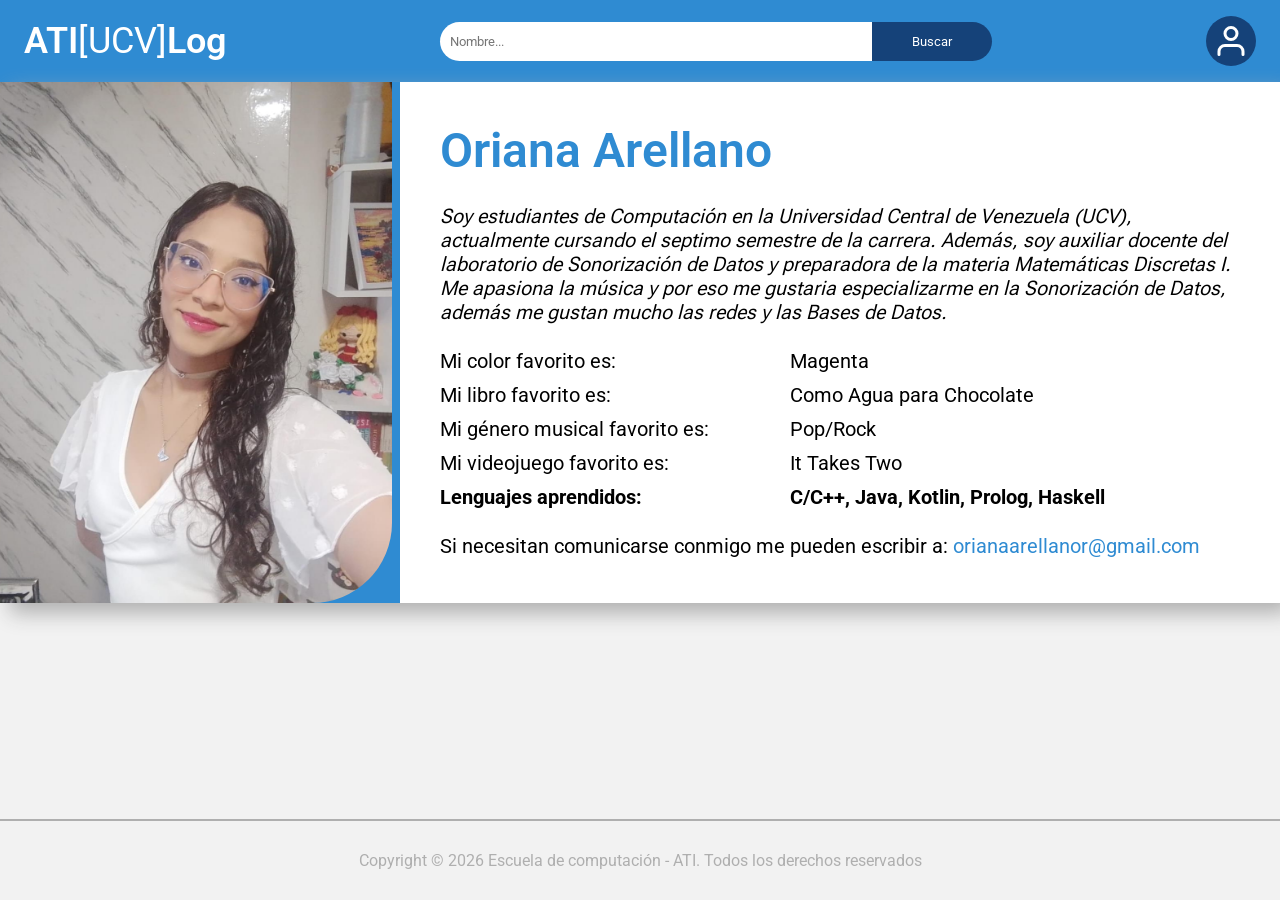
<file: 28309661/profile.html>
<!DOCTYPE html>
<html lang="es">

<head>
    <meta charset="UTF-8">
    <meta name="viewport" content="width=device-width, initial-scale=1.0">
    <title>Oriana Arellano</title>
    <link rel="icon" sizes="32x32" href="../icon/cropped-logonuevo-32x32.png">
    <link rel="icon" sizes="192x192" href="../icon/cropped-logonuevo-192x192.png">
    <link rel="stylesheet" href="../css/style.css">

</head>

<body>
    <header>
        <nav>
            <a href="../index.html">
                <h1>ATI<span>[UCV]</span>Log</h1>
            </a>
            <form>
                <input placeholder="Nombre...">
                <button>Buscar</button>
            </form>
            <div class="icono-fondo">
                <img src="../icon/userIcon.svg" alt="Icono de Usuario" id="icono">
            </div>

            <div class="solo-movil">
                <img src="../icon/menuIcon.svg" alt="Icono Móvil">
            </div>

        </nav>
    </header>

    <section class="ficha-usuario">
        <div>
            <img src="28309661Big.jpeg" alt="Foto Oriana Arellano" class="imagen-grande">
            <img src="28309661Small.jpg" alt="Foto Oriana Arellano" class="imagen-pequeña">
        </div>
        <div class="margen">
            <h1>Oriana Arellano</h1>
            <p class="letra-cursiva">
                Soy estudiantes de Computación en la Universidad Central de Venezuela (UCV), actualmente cursando el
                septimo semestre de
                la carrera. Además, soy auxiliar docente del laboratorio de Sonorización de Datos y preparadora de la
                materia Matemáticas Discretas I.
                Me apasiona la música y por eso me gustaria especializarme en la Sonorización de Datos, además me gustan
                mucho las redes y las Bases de Datos.
            </p>
            <ul id="lista">
                <li class="item-perfil">Mi color favorito es:<span>Magenta</span></li>
                <li class="item-perfil">Mi libro favorito es: <span>Como Agua para Chocolate</span></li>
                <li class="item-perfil">Mi género musical favorito es: <span>Pop/Rock</span></li>
                <li class="item-perfil">Mi videojuego favorito es: <span>It Takes Two</span></li>
                <li class="item-perfil"><span class="negrita">Lenguajes aprendidos:</span><span class="negrita">C/C++,
                        Java, Kotlin, Prolog, Haskell</span></li>
            </ul>
            <p>Si necesitan comunicarse conmigo me pueden escribir a:
                <a href="mailto:orianaarellanor@gmail.com">orianaarellanor@gmail.com</a>
            </p>
        </div>
    </section>

    <footer>
        <p>Copyright © 2026 Escuela de computación - ATI. Todos los derechos reservados</p>
    </footer>

</body>

</html>
</file>
<file: css/style.css>
@import url("_theme.css");

* {
    font-family: var(--primary-font);
    margin: 0;
    padding: 0;
    list-style: none;
    text-decoration: none;
    font-weight: normal;
    box-sizing: border-box;
}

body {
    background-color: var(--grey-50);
    display: flex;
    flex-direction: column;
    min-height: 100vh;
}

nav:first-child {
    font-size: 1.5rem;
    color: var(--white);
}

nav:first-child h1 {
    font-weight: 600;
}

#logo span {
    font-size: 1.5rem;
    font-family: var(--flex-font);
    font-weight: normal;
}

section h1 {
    color: var(--grey-800);
    font-size: 2rem;
    font-weight: 400;
    margin: 1rem;
}

nav {
    background-color: var(--main-color);
    display: flex;
    justify-content: space-between;
    align-items: center;
    padding: 1rem 1.5rem;
}

nav form {
    display: flex;
    justify-content: center;
    width: 50%;
}

input {
    width: 70%;
    border-radius: 20px 0px 0px 20px;
    border-right: none;
    padding: 12px 40px;
    padding-left: 10px;
    border: none;
}

button {
    background-color: var(--accent-color);
    border-radius: 0px 20px 20px 0px;
    border-left: none;
    padding: 12px 40px;
    color: var(--white);
    border: none;
}

.icono-fondo {
    height: 50px;
    width: 50px;
    background-color: var(--accent-color);
    border-radius: 50px;
    padding: 5px;
}

#icono {
    display: flex;
    width: 40px;
    height: 40px;
    padding: 5px;
}

.informacion-usuario img {
    height: 200px;
    width: 220px;
    object-fit: cover;
    border-bottom: none;
    display: flex;
    border-radius: 10% 10% 0 0;
}

.informacion-usuario h3 {
    width: 100%;
    height: auto;
    background-color: var(--white);
    font-size: 1rem;
    padding: 15px 0px 15px 15px;
    color: var(--grey-950);
    font-weight: 500;
}

section h1 {
    color: var(--grey-950);
    font-weight: 600;
    margin-left: 2%;
}

.informacion-usuario {
    display: flex;
    flex-wrap: wrap;
    gap: 25px;
    padding: 0px 20px 20px 20px;
    justify-items: center;
}

.informacion-usuario div {
    background-color: var(--main-color);
    display: flex;
    flex-direction: column;
    align-items: center;
    padding-bottom: 20px;
    border-radius: 10% 10% 10% 10%;
    transition: transform 1s;
}

footer {
    margin-top: auto;
    width: 100%;
}

footer p {
    font-size: clamp(0.75rem, 2vw, 1rem);
    color: var(--grey-200);
    text-align: center;
    border-top: 2px solid var(--grey-200);
    padding: 30px;
    margin-top: auto;
}

header nav a h1 {
    color: var(--white);
}

p {
    font-size: 1.25rem;
    margin: 0;
    padding: 5px 0;
}

section[class] div:first-child {
    background-color: var(--main-color);
    padding: 0 8px 0 0;
}

section[class] div:first-child img {
    width: 100%;
    height: 100%;
    border-bottom-right-radius: 80px;
    max-width: 400px;
    aspect-ratio: 1/1;
    object-fit: cover;
}

.margen {
    display: flex;
    padding: 40px;
    width: 70%;
    flex-direction: column;
    gap: 20px;
}

section[class] {
     margin: 0 0 auto 0;
}

section[class] h1 {
    color: var(--main-color);
    font-size: 3rem;
    margin: 0;
}

section[class] a {
    color: var(--main-color);
    font-size: 1.25rem;
}

.letra-cursiva {
    font-family: var(--flex-font);
    font-style: italic;
    font-size: 1.25rem;
}

a:hover {
    color: var(--accent-color);
}

#lista {
    display: flex;
    flex-direction: column;
    gap: 10px;
    font-size: 1.25rem;
}

.item-perfil {
    display: grid;
    grid-template-columns: 350px 1fr;
    align-items: start;
}

.negrita {
    font-weight: bold;
}


.main-color {
    color: var(--main-color);
}

.ficha-usuario {
    display: flex;
    box-shadow: 10px 10px 20px var(--grey-200);
    width: 100%;
    background-color: var(--white);
    will-change: transform, opacity;
    transform: translateZ(0);
}

.informacion-usuario div:hover {
    transform: scale(1.10) rotate(3deg);
}

.informacion-usuario div:hover {
    background-color: var(--accent-color);
}

.solo-movil {
    display: none;
    height: 40px;
    width: 40px;
    margin-right: 10px;
}

.solo-movil img {
    width: 40px;
    height: 40px;
    padding: 10px;
}

.imagen-pequeña {
    display: none !important;
}

.imagen-grande {
    display: block;
}

.mensaje-vacio {
    text-align: center;
    margin: 50px auto;
    font-size: 1.25rem;
    color: var(--accent-color);
    font-weight: 450;
}

.mensaje-vacio strong {
    font-weight: bold;
    color: var(--accent-color);
}

.contenedor-perfil {
    display: flex;
    align-items: center;
}

@media (min-width: 320px) and (max-width: 480px) {
    .ficha-usuario {
        flex-direction: column;
    }

    .imagen-grande {
        display: none !important;
    }

    .imagen-pequeña {
        display: block !important;
    }

    nav form {
        display: none;
    }

    nav div {
        display: none;
    }

    .solo-movil {
        display: block;
    }

    nav:first-child h1 {
        font-size: 1.5rem;
    }

    nav:first-child h1 span {
        font-size: 0.75rem;
    }

    nav {
        padding: 0.25rem 1rem;
    }

    section[class] h1 {
        font-size: 1.5rem;
        font-weight: 900;
    }

    .margen {
        padding: 20px 30px;
        width: 100%;
        gap: 10px;
    }

    .letra-cursiva {
        font-size: 0.75rem;
        margin-right: 5px;
    }

    #lista {
        gap: 10px;
        font-size: 0.75rem;
    }

    .item-perfil {
        grid-template-columns: 1fr 1fr;
    }

    p {
        font-size: 0.75rem;
    }

    section[class] a {
        font-size: 0.75rem;
    }

    footer p {
        padding: 25px 10px;
        margin-top: 20px;
    }

    section h1 {
        font-size: 1.5rem;
        margin-left: 20px;
    }


    .informacion-usuario {
        justify-content: center;
    }

    section[class] div:first-child{
        padding: 0 0 8px 0;
    }
}

@media (min-width: 481px) and (max-width: 768px) {
    .imagen-pequeña {
        display: block;
    }

    .imagen-grande {
        display: none;
    }

    #texto-perfil {
        display: none;
    }
}


@media (min-width: 320px) and (max-width: 480px) {
    nav {
        flex-wrap: wrap; 
        justify-content: space-between; 
        align-items: center;
    }

    nav a { order: 1; } 
    .solo-movil { order: 2; } 
    
    nav form {
        order: 3;
        display: none; 
        width: 100%; 
        border-top: 1px solid var(--grey-50); 
        border-bottom: 1px solid var(--grey-50); 
        padding-top: 15px;
        padding-bottom: 15px;
        margin-top: 15px;
    }

    nav .contenedor-perfil {
        order: 4;
        display: none;
        width: 100%;
        margin-top: 5px;
        padding: 5px;
        justify-content: flex-end; 
    }

    #texto-perfil {
        color: var(--white);
        margin-right: 15px;
        font-size: 1.1rem;
    }

    nav.menu-abierto form, 
    nav.menu-abierto .contenedor-perfil {
        display: flex;
    }

    nav.menu-abierto form,
    nav.menu-abierto .icono-fondo {
        display: flex; 
    }
}

@media (min-width: 769px) {
    #texto-perfil {
        display: none;
    }
}
</file>
